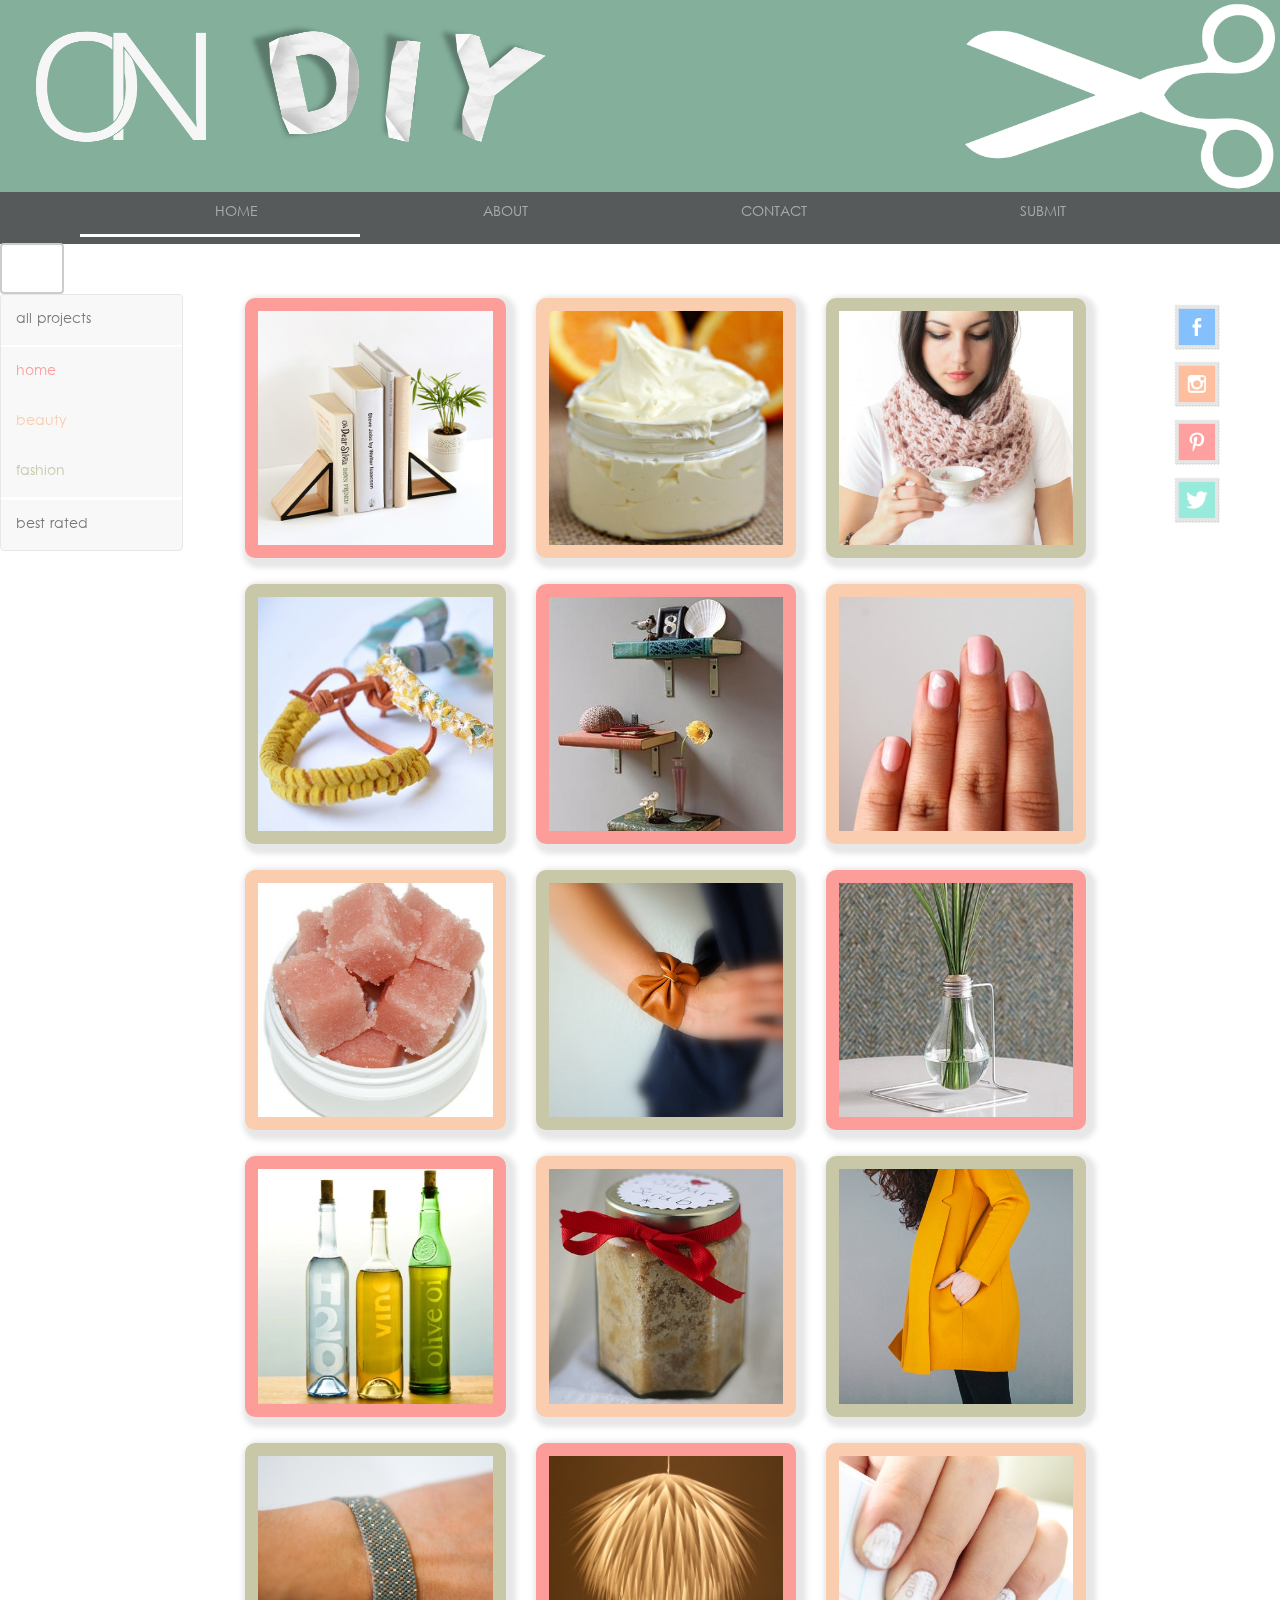
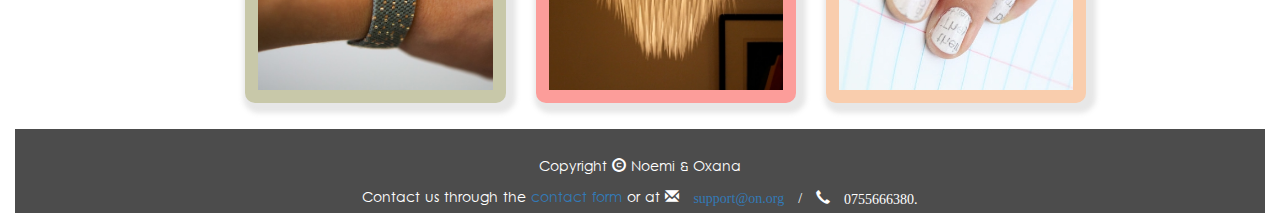
<file: index.html>
<!DOCTYPE html>
<html>
<head>
<meta charset="utf-8">
  <script src='effects/jquery.js'></script>
  <script src='effects/jquery.sticky.js'></script>
  <link href = 'dist/css/bootstrap.css' rel = 'stylesheet' />
  <link href = 'main.css' rel='stylesheet' />
  <link rel="shortcut icon" href="favicon.png" type="image/png">
  <script src="dist/js/bootstrap.js"></script>
  <meta name = "viewport" content = "width=device-width, initial-scale=1.0">
  <script>
  $(document).ready(function(){
    $("#main_menu").sticky({topSpacing:0});
  });
</script> 
  <title>ON DIY</title>
  
</head>
<body>


<div id="myCarousel" class="carousel slide vertical" data-ride="carousel">
  <!-- Wrapper for slides -->
  <div class="carousel-inner" role="listbox">
    <div class="item active">
      <img src="images/open.png" >
    </div>

    <div class="item">
      <img src="images/closed.png" >
    </div>

    <div class="item">
      <img src="images/open.png" >
    </div>

    <div class="item">
      <img src="images/closed.png" >
    </div>
  </div>
</div>

<nav id='main_menu' >
  <div class='container-fluid'>
    <ul class='pag1'>
       <li class='menu1'><a href='index.html'>HOME</a></li><!--
+   --><li class='menu2'><a href='about.html'>ABOUT</a></li><!--
+   --><li class='menu3'><a href='contact.html'>CONTACT</a></li><!--
+   --><li class='menu4'><a href='submit.html'>SUBMIT</a></li>
    <hr />
     </ul>
  </div>
</nav>

<div id='main_page'>
  <div class="row">
    <div class="col-sm-2" id='leftmenu'>
      <form><input type="text" id="search"></form>
      <div class="sidebar-nav">
        <div class="navbar navbar-default" role="navigation">
          <div class="navbar-header">
          <button type="button" class="navbar-toggle" data-toggle="collapse" data-target=".sidebar-navbar-collapse">
            <span class="sr-only">Sort</span>
            <span class="icon-bar"></span>
            <span class="icon-bar"></span>
            <span class="icon-bar"></span>
          </button>
          <span class="visible-xs navbar-brand">Categories</span>
          </div>
          <div class="navbar-collapse collapse sidebar-navbar-collapse">
            <ul class="nav navbar-nav">
              <li class='active'></li>
              <li><a id='allpbutton' href="index.html">all projects</a></li>
              <li class="divizator"><hr /></li>
              <li><a id='homebutton' href="home.html">home</a></li>
              <li><a id='beautybutton' href="beauty.html">beauty</a></li>
              <li><a id='fashionbutton' href="fashion.html">fashion</a></li>
              <li class="divizator"><hr /></li>
              <li><a href="rated.html">best rated</a></li>
            </ul>
          </div><!--/.nav-collapse -->
        </div>
      </div>
    </div>
  </div>

 <div id='main_content'>
    <div class='col-sm-4'>
      <div class='home cell shadow'><a href='http://makeandtell.com/make-wood-triangle-bookends/'><img src='home1.jpg'><span id="overlay_text"><p>wood triangle bookends</p><p>rating: <img class='star' src='rating.png'><img class='star' src='rating.png'><img class='star' src='rating.png'><img class='star' src='rating.png'><img class='star' src='rating.png'></p></span></span></a></div>
      <div class='fashion cell shadow'><a href='http://pm-betweenthelines.blogspot.co.uk/2010/06/summer-bracelets-diy.html'><img src='fashion2.jpg'><span id="overlay_text"><p>summer bracelets</p><p>rating: <img class='star' src='rating.png'><img class='star' src='rating.png'><img class='star' src='rating.png'><img class='star' src='rating.png'><img class='star' src='rating0.png'></p></span></a></div>
      <div class='beauty cell shadow'><a href='http://soapdelinews.com/2011/07/solid-shea-butter-sugar-scrub-cube-recipe.html'><img src='beauty3.jpg'><span id="overlay_text"><p>shea butter sugar scrub</p><p>rating: <img class='star' src='rating.png'><img class='star' src='rating.png'><img class='star' src='rating.png'><img class='star' src='rating.png'><img class='star' src='rating.png'></p></span></a></div>
      <div class='home cell shadow'><a href='http://relish.com/articles/glass-bottle-etching/'><img src='home4.jpg'><span id="overlay_text"><p>etched galss bottles</p><p>rating: <img class='star' src='rating.png'><img class='star' src='rating.png'><img class='star' src='rating.png'><img class='star' src='rating0.png'><img class='star' src='rating0.png'></p></span></a></div>
      <div class='fashion cell shadow'><a href='http://nearlycrafty.com/river-rock-peyote-stitch-bracelet/'><img src='fashion5.jpg'><span id="overlay_text"><p>peyote stitch bracelet</p><p>rating: <img class='star' src='rating.png'><img class='star' src='rating.png'><img class='star' src='rating.png'><img class='star' src='rating.png'><img class='star' src='rating.png'></p></span></a></div>
    </div>
    <div class='col-sm-4'>
      <div class='beauty cell shadow'><a href='http://thebeauteblend.com/2016/02/11/diy-body-butter-whipped-orange-sandalwood/'><img src='beauty1.jpg'><span id="overlay_text"><p>sandalwood body butter</p><p>rating: <img class='star' src='rating.png'><img class='star' src='rating.png'><img class='star' src='rating.png'><img class='star' src='rating.png'><img class='star' src='rating.png'></p></span></a></div>
      <div class='home cell shadow'><a href='http://www.realsimple.com/home-organizing/home-improvement/create-book-shelves'><img src='home2.jpg'><span id="overlay_text"><p>book shelves</p><p>rating: <img class='star' src='rating.png'><img class='star' src='rating.png'><img class='star' src='rating.png'><img class='star' src='rating.png'><img class='star' src='rating0.png'></p></span></a></div>
      <div class='fashion cell shadow'><a href='http://www.ohthelovelythings.com/2011/04/diy-tutorial-how-to-make-leather-bow.html'><img src='fashion3.jpg'><span id="overlay_text"><p>leather bow bracelet</p><p>rating: <img class='star' src='rating.png'><img class='star' src='rating.png'><img class='star' src='rating.png'><img class='star' src='rating.png'><img class='star' src='rating.png'></p></span></a></div>
      <div class='beauty cell shadow'><a href='http://radmegan.com/2011/01/soothe-winter-skin-with-this-homemade-sugar-scrub.html'><img src='beauty4.jpg'><span id="overlay_text"><p>sugar scrub</p><p>rating: <img class='star' src='rating.png'><img class='star' src='rating.png'><img class='star' src='rating.png'><img class='star' src='rating.png'><img class='star' src='rating0.png'></p></span></a></div>
      <div class='home cell shadow'><a href='https://the3rsblog.wordpress.com/2011/03/26/paper-starburst-pendant-light/'><img src='home5.jpg'><span id="overlay_text"><p>paper pendant light</p><p>rating: <img class='star' src='rating.png'><img class='star' src='rating.png'><img class='star' src='rating.png'><img class='star' src='rating.png'><img class='star' src='rating.png'></p></span></a></div>
    </div>
    <div class='col-sm-4'>
      <div class='fashion cell shadow'><a href='http://www.islaura.it/scaldacollo-semplicissimo-da-fare-in-poco-tempo-e-usando-solo-le-dita/'><img src='fashion1.jpg'><span id="overlay_text"><p>knitted scarf</p><p>rating: <img class='star' src='rating.png'><img class='star' src='rating.png'><img class='star' src='rating.png'><img class='star' src='rating.png'><img class='star' src='rating0.png'></p></span></a></div>
      <div class='beauty cell shadow'><a href='http://www.sellzcutethings.blogspot.co.uk/2012/07/how-to-get-perfect-shapes-on-your-nails.html'><img src='beauty2.jpg'><span id="overlay_text"><p>nail art shapes</p><p>rating: <img class='star' src='rating.png'><img class='star' src='rating.png'><img class='star' src='rating.png'><img class='star' src='rating.png'><img class='star' src='rating.png'></p></span></a></div>
      <div class='home cell shadow'><a href='http://www.apartmenttherapy.com/a-lightbulb-bud-vase-readymade-110988'><img src='home3.jpg'><span id="overlay_text"><p>light bulb vase</p><p>rating: <img class='star' src='rating.png'><img class='star' src='rating.png'><img class='star' src='rating.png'><img class='star' src='rating.png'><img class='star' src='rating0.png'></p></span></a></div>
      <div class='fashion cell shadow'><a href='http://fabricadeimaginacion.com/diy-abrigo-mostaza-solapa-xl/'><img src='fashion4.jpg'><span id="overlay_text"><p>broad lapel coat</p><p>rating: <img class='star' src='rating.png'><img class='star' src='rating.png'><img class='star' src='rating.png'><img class='star' src='rating.png'><img class='star' src='rating.png'></p></span></a></div>
      <div class='beauty cell shadow'><a href='http://www.kimberlythewallflower.com/2011/10/newspaper-nails.html'><img src='beauty5.jpg'><span id="overlay_text"><p>newspaper nails</p><p>rating: <img class='star' src='rating.png'><img class='star' src='rating.png'><img class='star' src='rating.png'><img class='star' src='rating0.png'><img class='star' src='rating0.png'></p></span></a></div>
    </div>

  </div>
  <div class='col-sm-1'>
  <nav id='right_nav'>
    <ul>
      <li><a href='http://www.facebook.com'><img src='images/socials/Facebook-icon1.png'></a></li>
      <li><a href='http://www.instagram.com'><img src='images/socials/Instagram-icon1.png'></a></li>
      <li><a href='http://www.pinterest.com'><img src='images/socials/Pinterest-icon1.png'></a></li>
      <li><a href='http://www.twitter.com'><img src='images/socials/Twitter-icon1.png'></a></li>

    </ul>
  </nav>
  </div>
</div>
<div id='footer' class='col-sm-12'>
  <div class='container-fluid'>
    <p>Copyright <span class='glyphicon glyphicon-copyright-mark'></span><span>    </span> Noemi & Oxana</p> 
    <p>Contact us through the <a href='contact.html'>contact form</a> or at  <span  class='glyphicon glyphicon-envelope'  /> <a href='#'> support@on.org</a> / <span class='glyphicon glyphicon-earphone'/> 0755666380. </p>
   </div>
</div>




</body>
</file>
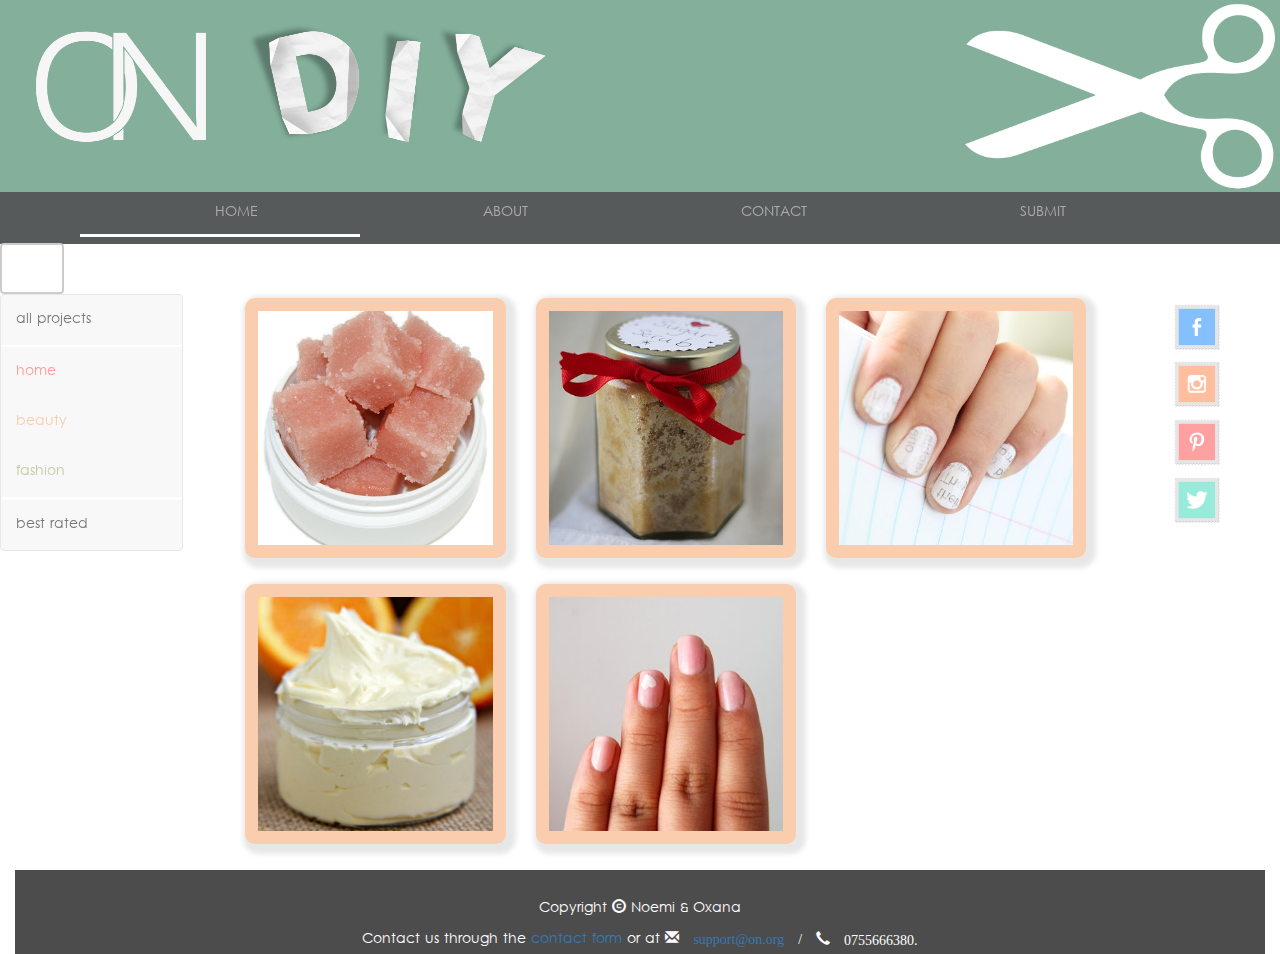
<file: beauty.html>
<!DOCTYPE html>
<html>
<head>
<meta charset="utf-8">
  <script src='effects/jquery.js'></script>
  <script src='effects/jquery.sticky.js'></script>
  <link href = 'dist/css/bootstrap.css' rel = 'stylesheet' />
  <link href = 'main.css' rel='stylesheet' />
  <link rel="shortcut icon" href="favicon.png" type="image/png">
  <script src="dist/js/bootstrap.js"></script>
  <meta name = "viewport" content = "width=device-width, initial-scale=1.0">
  <script>
  $(document).ready(function(){
    $("#main_menu").sticky({topSpacing:0});
  });
</script> 
  <title>ON DIY</title>
  
</head>
<body>


<div id="myCarousel" class="carousel slide vertical" data-ride="carousel">
  <!-- Wrapper for slides -->
  <div class="carousel-inner" role="listbox">
    <div class="item active">
      <img src="images/open.png" >
    </div>

    <div class="item">
      <img src="images/closed.png" >
    </div>

    <div class="item">
      <img src="images/open.png" >
    </div>

    <div class="item">
      <img src="images/closed.png" >
    </div>
  </div>
</div>

<nav id='main_menu' >
  <div class='container-fluid'>
    <ul class='pag1'>
       <li class='menu1'><a href='index.html'>HOME</a></li><!--
+   --><li class='menu2'><a href='about.html'>ABOUT</a></li><!--
+   --><li class='menu3'><a href='contact.html'>CONTACT</a></li><!--
+   --><li class='menu4'><a href='submit.html'>SUBMIT</a></li>
    <hr />
     </ul>
  </div>
</nav>

<div id='main_page'>
  <div class="row">
    <div class="col-sm-2" id='leftmenu'>
      <form><input type="text" id="search"></form>
      <div class="sidebar-nav">
        <div class="navbar navbar-default" role="navigation">
          <div class="navbar-header">
          <button type="button" class="navbar-toggle" data-toggle="collapse" data-target=".sidebar-navbar-collapse">
            <span class="sr-only">Sort</span>
            <span class="icon-bar"></span>
            <span class="icon-bar"></span>
            <span class="icon-bar"></span>
          </button>
          <span class="visible-xs navbar-brand">Categories</span>
          </div>
          <div class="navbar-collapse collapse sidebar-navbar-collapse">
            <ul class="nav navbar-nav">
              <li class='active'></li>
              <li><a id='allpbutton' href="index.html">all projects</a></li>
              <li class="divizator"><hr /></li>
              <li><a id='homebutton' href="home.html">home</a></li>
              <li><a id='beautybutton' href="beauty.html">beauty</a></li>
              <li><a id='fashionbutton' href="fashion.html">fashion</a></li>
              <li class="divizator"><hr /></li>
              <li><a href="rated.html">best rated</a></li>
            </ul>
          </div><!--/.nav-collapse -->
        </div>
      </div>
    </div>
  </div>

 <div id='main_content'>
    <div class='col-sm-4'>
     
      
      <div class='beauty cell shadow'><a href='http://soapdelinews.com/2011/07/solid-shea-butter-sugar-scrub-cube-recipe.html'><img src='beauty3.jpg'><span id="overlay_text"><p>shea butter sugar scrub</p><p>rating: <img class='star' src='rating.png'><img class='star' src='rating.png'><img class='star' src='rating.png'><img class='star' src='rating.png'><img class='star' src='rating.png'></p></span></a></div>
      <div class='beauty cell shadow'><a href='http://thebeauteblend.com/2016/02/11/diy-body-butter-whipped-orange-sandalwood/'><img src='beauty1.jpg'><span id="overlay_text"><p>sandalwood body butter</p><p>rating: <img class='star' src='rating.png'><img class='star' src='rating.png'><img class='star' src='rating.png'><img class='star' src='rating.png'><img class='star' src='rating.png'></p></span></a></div>
      
      
    </div>
    <div class='col-sm-4'>
      
      <div class='beauty cell shadow'><a href='http://radmegan.com/2011/01/soothe-winter-skin-with-this-homemade-sugar-scrub.html'><img src='beauty4.jpg'><span id="overlay_text"><p>sugar scrub</p><p>rating: <img class='star' src='rating.png'><img class='star' src='rating.png'><img class='star' src='rating.png'><img class='star' src='rating.png'><img class='star' src='rating0.png'></p></span></a></div>
      <div class='beauty cell shadow'><a href='http://www.sellzcutethings.blogspot.co.uk/2012/07/how-to-get-perfect-shapes-on-your-nails.html'><img src='beauty2.jpg'><span id="overlay_text"><p>nail art shapes</p><p>rating: <img class='star' src='rating.png'><img class='star' src='rating.png'><img class='star' src='rating.png'><img class='star' src='rating.png'><img class='star' src='rating.png'></p></span></a></div>
      
    </div>
    <div class='col-sm-4'>
      
      
      
      <div class='beauty cell shadow'><a href='http://www.kimberlythewallflower.com/2011/10/newspaper-nails.html'><img src='beauty5.jpg'><span id="overlay_text"><p>newspaper nails</p><p>rating: <img class='star' src='rating.png'><img class='star' src='rating.png'><img class='star' src='rating.png'><img class='star' src='rating0.png'><img class='star' src='rating0.png'></p></span></a></div>
    </div>

  </div>
  <div class='col-sm-1'>
  <nav id='right_nav'>
    <ul>
      <li><a href='http://www.facebook.com'><img src='images/socials/Facebook-icon1.png'></a></li>
      <li><a href='http://www.instagram.com'><img src='images/socials/Instagram-icon1.png'></a></li>
      <li><a href='http://www.pinterest.com'><img src='images/socials/Pinterest-icon1.png'></a></li>
      <li><a href='http://www.twitter.com'><img src='images/socials/Twitter-icon1.png'></a></li>
    </ul>
  </nav>
  </div>
</div>
<div id='footer' class='col-sm-12'>
  <div class='container-fluid'>
    <p>Copyright <span class='glyphicon glyphicon-copyright-mark'></span><span>    </span> Noemi & Oxana</p> 
    <p>Contact us through the <a href='contact.html'>contact form</a> or at  <span  class='glyphicon glyphicon-envelope'  /> <a href='#'> support@on.org</a> / <span class='glyphicon glyphicon-earphone'/> 0755666380. </p>
   </div>
</div>


</body>
</file>
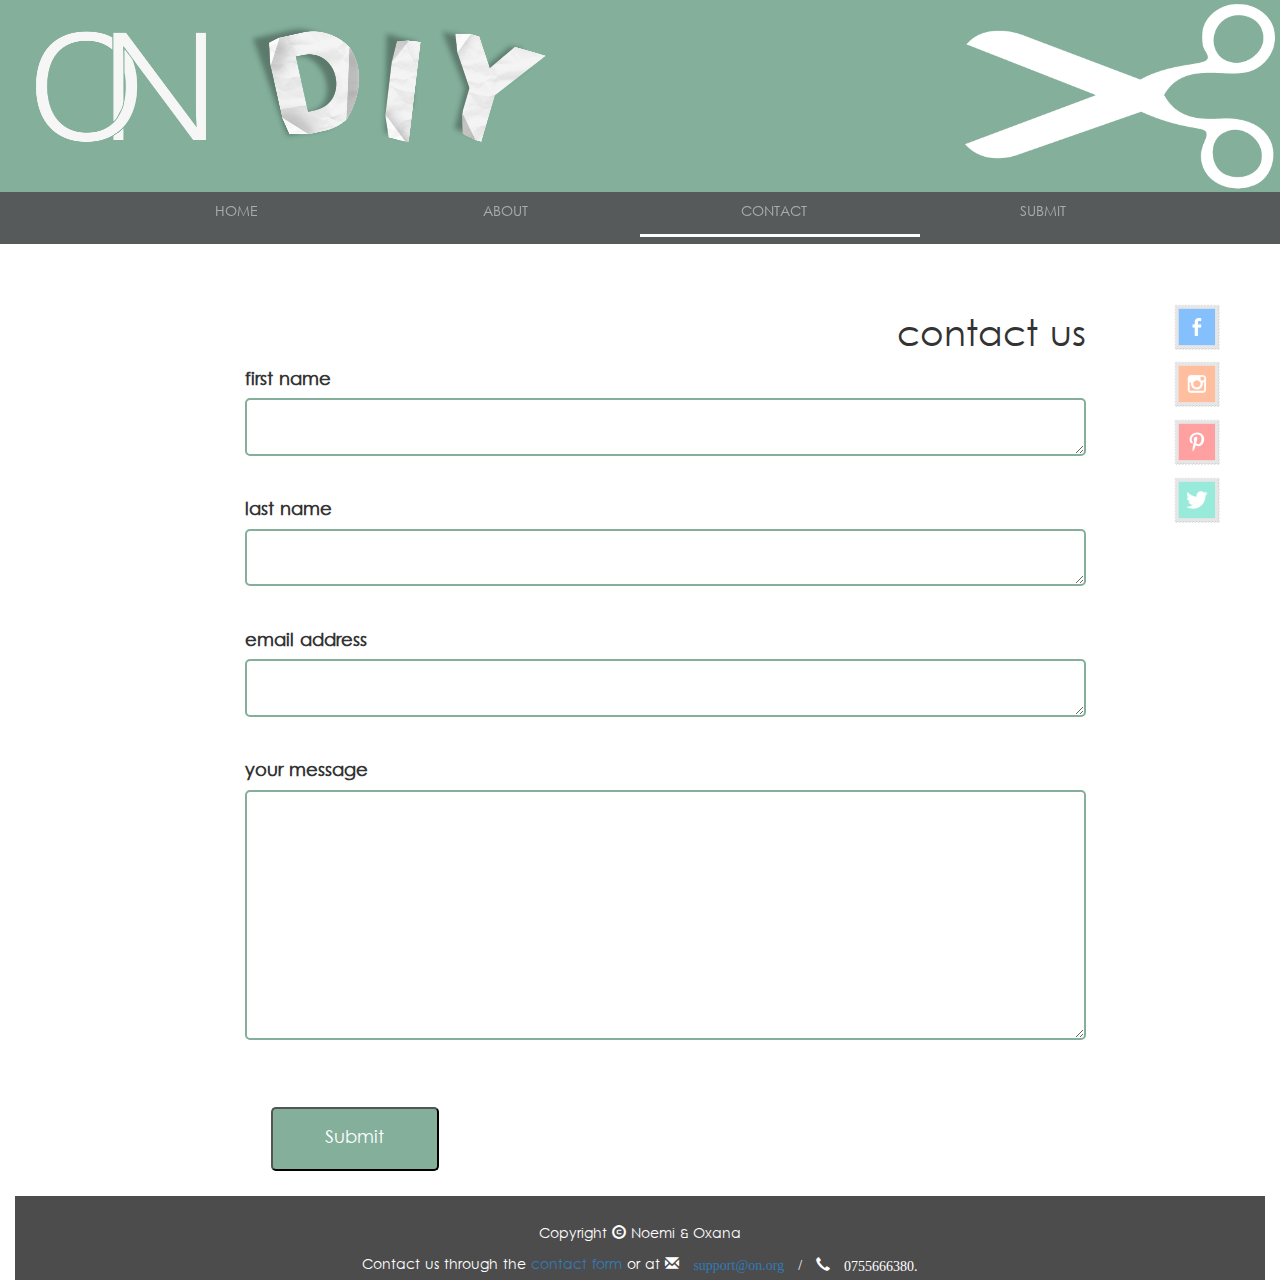
<file: contact.html>
<!DOCTYPE html>
<html>
<head>
<meta charset="utf-8">
  <script src='effects/jquery.js'></script>
  <script src='effects/jquery.sticky.js'></script>
  <link href = 'dist/css/bootstrap.css' rel = 'stylesheet' />
  <link href = 'main.css' rel='stylesheet' />
  <link rel="shortcut icon" href="favicon.png" type="image/png">
  <script src="dist/js/bootstrap.js"></script>
  <meta name = "viewport" content = "width=device-width, initial-scale=1.0">
  <script>
  $(document).ready(function(){
    $("#main_menu").sticky({topSpacing:0});
  });
</script> 
  <title>ON DIY</title>
  
</head>
<body>


<div id="myCarousel" class="carousel slide vertical" data-ride="carousel">
  <!-- Wrapper for slides -->
  <div class="carousel-inner" role="listbox">
    <div class="item active">
      <img src="images/open.png" >
    </div>

    <div class="item">
      <img src="images/closed.png" >
    </div>

    <div class="item">
      <img src="images/open.png" >
    </div>

    <div class="item">
      <img src="images/closed.png" >
    </div>
  </div>
</div>

<nav id='main_menu' >
  <div class='container-fluid'>
    <ul class='pag3'>
     <li class='menu1'><a href='index.html'> HOME </a></li><!--
+   --><li class='menu2'><a href='about.html'> ABOUT </a></li><!--
+   --><li class='menu3'><a href='contact.html'> CONTACT </a></li><!--
+   --><li class='menu4'><a href='submit.html'> SUBMIT </a></li>
    <hr />
     </ul>
  </div>
</nav>

<div id='main_page'>
  <div class="row">
    <div class="col-sm-2">
      </div>
  </div>

 <div id='main_content'>
  <div class='col-sm-12'>
    <h1>contact us</h1>

    <form>
      <label for="fname">first name</label>
      <p><textarea rows='1' id='fname'></textarea></p>
      
      <label for="lname">last name</label>
      <p><textarea rows='1' id="lname"></textarea></p>
      
      <label for="email">email address</label>
      <p><textarea rows='1' id="email"></textarea></p>

      <label for="msg">your message</label>
      <p><textarea id="msg"></textarea></p>
  
      <input type="submit" value="Submit">
    </form>
  </div>
</div>
<div class='col-sm-1'>
  <nav id='right_nav'>
    <ul>
      <li><a href='http://www.facebook.com'><img src='images/socials/Facebook-icon1.png'></a></li>
      <li><a href='http://www.instagram.com'><img src='images/socials/Instagram-icon1.png'></a></li>
      <li><a href='http://www.pinterest.com'><img src='images/socials/Pinterest-icon1.png'></a></li>
      <li><a href='http://www.twitter.com'><img src='images/socials/Twitter-icon1.png'></a></li>
    </ul>
  </nav>
</div>
</div>
<div id='footer' class='col-sm-12'>
  <div class='container-fluid'>
    <p>Copyright <span class='glyphicon glyphicon-copyright-mark'></span><span>    </span> Noemi & Oxana</p> 
    <p>Contact us through the <a href='contact.html'>contact form</a> or at  <span  class='glyphicon glyphicon-envelope'  /> <a href='#'> support@on.org</a> / <span class='glyphicon glyphicon-earphone'/> 0755666380. </p>
   </div>
</div>
</body>
</file>
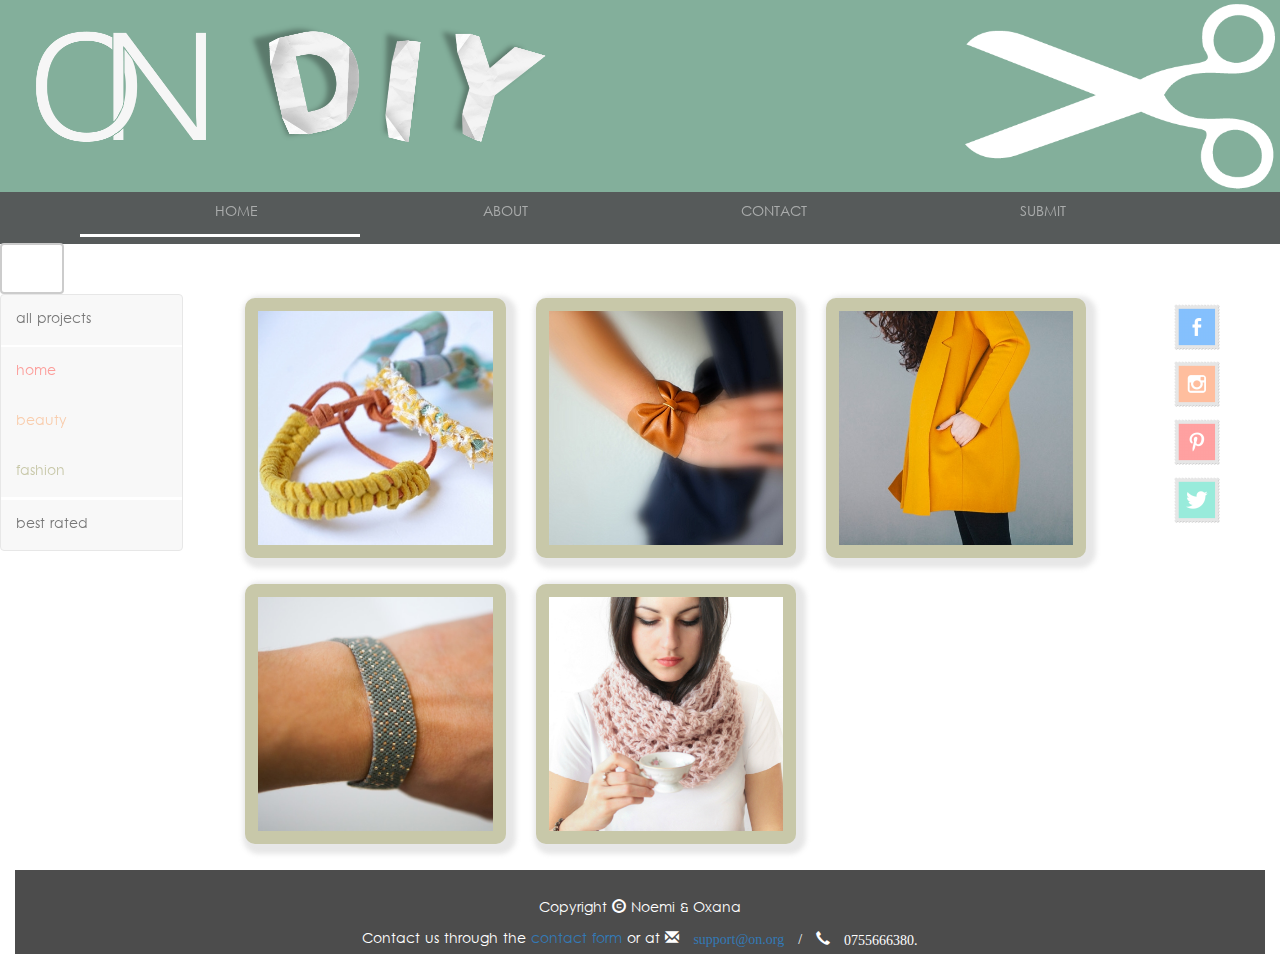
<file: fashion.html>
<!DOCTYPE html>
<html>
<head>
<meta charset="utf-8">
  <script src='effects/jquery.js'></script>
  <script src='effects/jquery.sticky.js'></script>
  <link href = 'dist/css/bootstrap.css' rel = 'stylesheet' />
  <link href = 'main.css' rel='stylesheet' />
  <link rel="shortcut icon" href="favicon.png" type="image/png">
  <script src="dist/js/bootstrap.js"></script>
  <meta name = "viewport" content = "width=device-width, initial-scale=1.0">
  <script>
  $(document).ready(function(){
    $("#main_menu").sticky({topSpacing:0});
  });
</script> 
  <title>ON DIY</title>
  
</head>
<body>


<div id="myCarousel" class="carousel slide vertical" data-ride="carousel">
  <!-- Wrapper for slides -->
  <div class="carousel-inner" role="listbox">
    <div class="item active">
      <img src="images/open.png" >
    </div>

    <div class="item">
      <img src="images/closed.png" >
    </div>

    <div class="item">
      <img src="images/open.png" >
    </div>

    <div class="item">
      <img src="images/closed.png" >
    </div>
  </div>
</div>

<nav id='main_menu' >
  <div class='container-fluid'>
    <ul class='pag1'>
       <li class='menu1'><a href='index.html'>HOME</a></li><!--
+   --><li class='menu2'><a href='about.html'>ABOUT</a></li><!--
+   --><li class='menu3'><a href='contact.html'>CONTACT</a></li><!--
+   --><li class='menu4'><a href='submit.html'>SUBMIT</a></li>
    <hr />
     </ul>
  </div>
</nav>

<div id='main_page'>
  <div class="row">
    <div class="col-sm-2" id='leftmenu'>
      <form><input type="text" id="search"></form>
      <div class="sidebar-nav">
        <div class="navbar navbar-default" role="navigation">
          <div class="navbar-header">
          <button type="button" class="navbar-toggle" data-toggle="collapse" data-target=".sidebar-navbar-collapse">
            <span class="sr-only">Sort</span>
            <span class="icon-bar"></span>
            <span class="icon-bar"></span>
            <span class="icon-bar"></span>
          </button>
          <span class="visible-xs navbar-brand">Categories</span>
          </div>
          <div class="navbar-collapse collapse sidebar-navbar-collapse">
            <ul class="nav navbar-nav">
              <li class='active'></li>
              <li><a id='allpbutton' href="index.html">all projects</a></li>
              <li class="divizator"><hr /></li>
              <li><a id='homebutton' href="home.html">home</a></li>
              <li><a id='beautybutton' href="beauty.html">beauty</a></li>
              <li><a id='fashionbutton' href="fashion.html">fashion</a></li>
              <li class="divizator"><hr /></li>
              <li><a href="rated.html">best rated</a></li>
            </ul>
          </div><!--/.nav-collapse -->
        </div>
      </div>
    </div>
  </div>

 <div id='main_content'>
    <div class='col-sm-4'>
      
      <div class='fashion cell shadow'><a href='http://pm-betweenthelines.blogspot.co.uk/2010/06/summer-bracelets-diy.html'><img src='fashion2.jpg'><span id="overlay_text"><p>summer bracelets</p><p>rating: <img class='star' src='rating.png'><img class='star' src='rating.png'><img class='star' src='rating.png'><img class='star' src='rating.png'><img class='star' src='rating0.png'></p></span></a></div>
      
      <div class='fashion cell shadow'><a href='http://nearlycrafty.com/river-rock-peyote-stitch-bracelet/'><img src='fashion5.jpg'><span id="overlay_text"><p>peyote stitch bracelet</p><p>rating: <img class='star' src='rating.png'><img class='star' src='rating.png'><img class='star' src='rating.png'><img class='star' src='rating.png'><img class='star' src='rating.png'></p></span></a></div>
    </div>
    <div class='col-sm-4'>
      
      <div class='fashion cell shadow'><a href='http://www.ohthelovelythings.com/2011/04/diy-tutorial-how-to-make-leather-bow.html'><img src='fashion3.jpg'><span id="overlay_text"><p>leather bow bracelet</p><p>rating: <img class='star' src='rating.png'><img class='star' src='rating.png'><img class='star' src='rating.png'><img class='star' src='rating.png'><img class='star' src='rating.png'></p></span></a></div>
      <div class='fashion cell shadow'><a href='http://www.islaura.it/scaldacollo-semplicissimo-da-fare-in-poco-tempo-e-usando-solo-le-dita/'><img src='fashion1.jpg'><span id="overlay_text"><p>knitted scarf</p><p>rating: <img class='star' src='rating.png'><img class='star' src='rating.png'><img class='star' src='rating.png'><img class='star' src='rating.png'><img class='star' src='rating0.png'></p></span></a></div>
      
    </div>
    <div class='col-sm-4'>
     
      
      <div class='fashion cell shadow'><a href='http://fabricadeimaginacion.com/diy-abrigo-mostaza-solapa-xl/'><img src='fashion4.jpg'><span id="overlay_text"><p>broad lapel coat</p><p>rating: <img class='star' src='rating.png'><img class='star' src='rating.png'><img class='star' src='rating.png'><img class='star' src='rating.png'><img class='star' src='rating.png'></p></span></a></div>
      
    </div>

  </div>
  <div class='col-sm-1'>
  <nav id='right_nav'>
    <ul>
      <li><a href='http://www.facebook.com'><img src='images/socials/Facebook-icon1.png'></a></li>
      <li><a href='http://www.instagram.com'><img src='images/socials/Instagram-icon1.png'></a></li>
      <li><a href='http://www.pinterest.com'><img src='images/socials/Pinterest-icon1.png'></a></li>
      <li><a href='http://www.twitter.com'><img src='images/socials/Twitter-icon1.png'></a></li>
    </ul>
  </nav>
  </div>
</div>
<div id='footer' class='col-sm-12'>
  <div class='container-fluid'>
    <p>Copyright <span class='glyphicon glyphicon-copyright-mark'></span><span>    </span> Noemi & Oxana</p> 
    <p>Contact us through the <a href='contact.html'>contact form</a> or at  <span  class='glyphicon glyphicon-envelope'  /> <a href='#'> support@on.org</a> / <span class='glyphicon glyphicon-earphone'/> 0755666380. </p>
   </div>
</div>



</body>
</file>
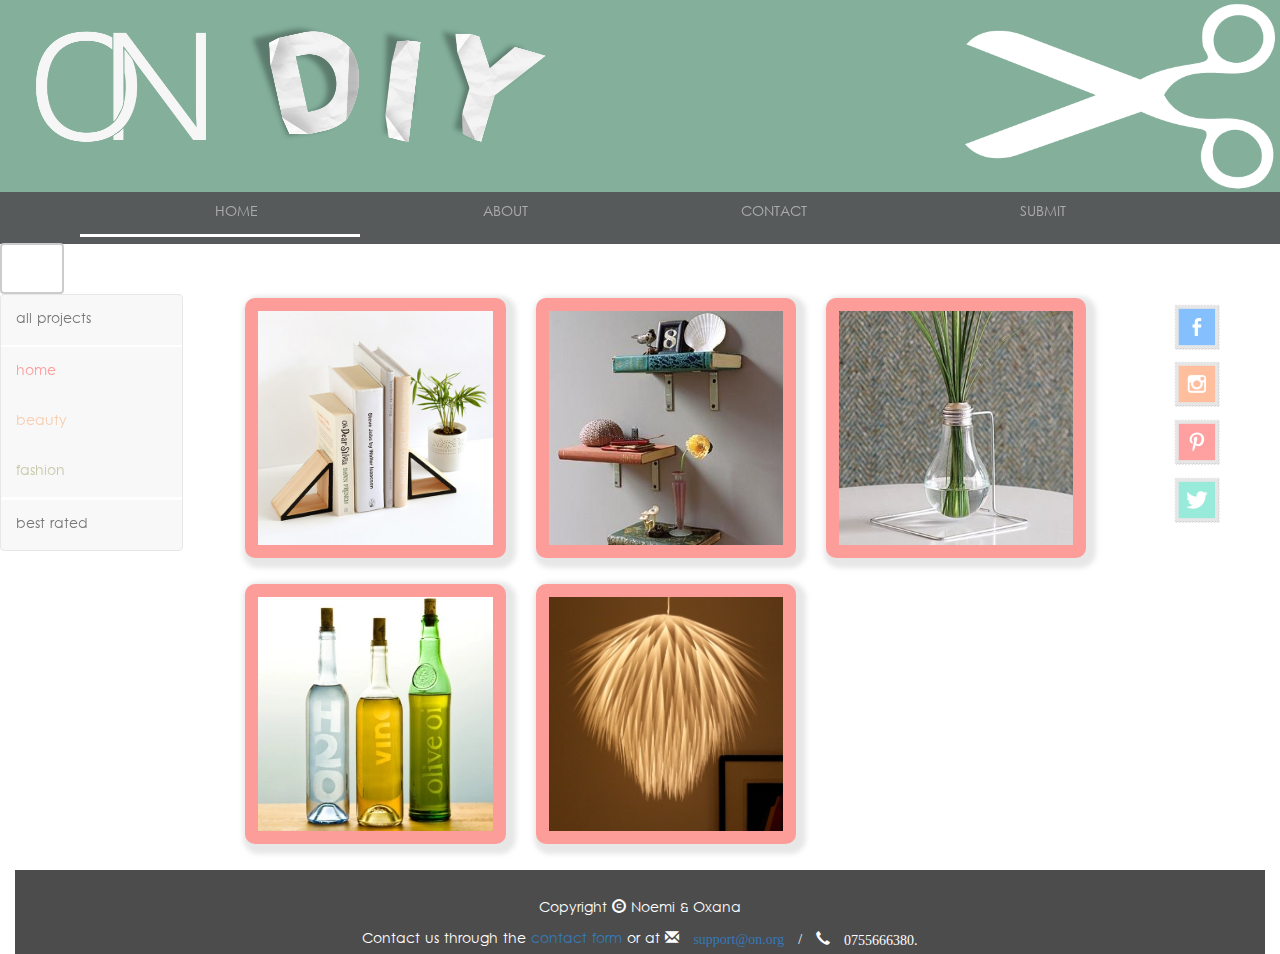
<file: home.html>
<!DOCTYPE html>
<html>
<head>
<meta charset="utf-8">
  <script src='effects/jquery.js'></script>
  <script src='effects/jquery.sticky.js'></script>
  <link href = 'dist/css/bootstrap.css' rel = 'stylesheet' />
  <link href = 'main.css' rel='stylesheet' />
  <link rel="shortcut icon" href="favicon.png" type="image/png">
  <script src="dist/js/bootstrap.js"></script>
  <meta name = "viewport" content = "width=device-width, initial-scale=1.0">
  <script>
  $(document).ready(function(){
    $("#main_menu").sticky({topSpacing:0});
  });
</script> 
  <title>ON DIY</title>
  
</head>
<body>


<div id="myCarousel" class="carousel slide vertical" data-ride="carousel">
  <!-- Wrapper for slides -->
  <div class="carousel-inner" role="listbox">
    <div class="item active">
      <img src="images/open.png" >
    </div>

    <div class="item">
      <img src="images/closed.png" >
    </div>

    <div class="item">
      <img src="images/open.png" >
    </div>

    <div class="item">
      <img src="images/closed.png" >
    </div>
  </div>
</div>

<nav id='main_menu' >
  <div class='container-fluid'>
    <ul class='pag1'>
       <li class='menu1'><a href='index.html'>HOME</a></li><!--
+   --><li class='menu2'><a href='about.html'>ABOUT</a></li><!--
+   --><li class='menu3'><a href='contact.html'>CONTACT</a></li><!--
+   --><li class='menu4'><a href='submit.html'>SUBMIT</a></li>
    <hr />
     </ul>
  </div>
</nav>

<div id='main_page'>
  <div class="row">
    <div class="col-sm-2" id='leftmenu'>
      <form><input type="text" id="search"></form>
      <div class="sidebar-nav">
        <div class="navbar navbar-default" role="navigation">
          <div class="navbar-header">
          <button type="button" class="navbar-toggle" data-toggle="collapse" data-target=".sidebar-navbar-collapse">
            <span class="sr-only">Sort</span>
            <span class="icon-bar"></span>
            <span class="icon-bar"></span>
            <span class="icon-bar"></span>
          </button>
          <span class="visible-xs navbar-brand">Categories</span>
          </div>
          <div class="navbar-collapse collapse sidebar-navbar-collapse">
           <ul class="nav navbar-nav">
              <li class='active'></li>
              <li><a id='allpbutton' href="index.html">all projects</a></li>
              <li class="divizator"><hr /></li>
              <li><a id='homebutton' href="home.html">home</a></li>
              <li><a id='beautybutton' href="beauty.html">beauty</a></li>
              <li><a id='fashionbutton' href="fashion.html">fashion</a></li>
              <li class="divizator"><hr /></li>
              <li><a href="rated.html">best rated</a></li>
            </ul>
          </div><!--/.nav-collapse -->
        </div>
      </div>
    </div>
  </div>

 <div id='main_content'>
    <div class='col-sm-4'>
      <div class='home cell shadow'><a href='http://makeandtell.com/make-wood-triangle-bookends/'><img src='home1.jpg'><span id="overlay_text"><p>wood triangle bookends</p><p>rating: <img class='star' src='rating.png'><img class='star' src='rating.png'><img class='star' src='rating.png'><img class='star' src='rating.png'><img class='star' src='rating.png'></p></span></span></a></div>
      
      
      <div class='home cell shadow'><a href='http://relish.com/articles/glass-bottle-etching/'><img src='home4.jpg'><span id="overlay_text"><p>etched galss bottles</p><p>rating: <img class='star' src='rating.png'><img class='star' src='rating.png'><img class='star' src='rating.png'><img class='star' src='rating0.png'><img class='star' src='rating0.png'></p></span></a></div>
      
    </div>
    <div class='col-sm-4'>
     
      <div class='home cell shadow'><a href='http://www.realsimple.com/home-organizing/home-improvement/create-book-shelves'><img src='home2.jpg'><span id="overlay_text"><p>book shelves</p><p>rating: <img class='star' src='rating.png'><img class='star' src='rating.png'><img class='star' src='rating.png'><img class='star' src='rating.png'><img class='star' src='rating0.png'></p></span></a></div>
     
      
      <div class='home cell shadow'><a href='https://the3rsblog.wordpress.com/2011/03/26/paper-starburst-pendant-light/'><img src='home5.jpg'><span id="overlay_text"><p>paper pendant light</p><p>rating: <img class='star' src='rating.png'><img class='star' src='rating.png'><img class='star' src='rating.png'><img class='star' src='rating.png'><img class='star' src='rating.png'></p></span></a></div>
    </div>
    <div class='col-sm-4'>
      
      
      <div class='home cell shadow'><a href='http://www.apartmenttherapy.com/a-lightbulb-bud-vase-readymade-110988'><img src='home3.jpg'><span id="overlay_text"><p>light bulb vase</p><p>rating: <img class='star' src='rating.png'><img class='star' src='rating.png'><img class='star' src='rating.png'><img class='star' src='rating.png'><img class='star' src='rating0.png'></p></span></a></div>
      
    </div>

  </div>
  <div class='col-sm-1'>
  <nav id='right_nav'>
    <ul>
      <li><a href='http://www.facebook.com'><img src='images/socials/Facebook-icon1.png'></a></li>
      <li><a href='http://www.instagram.com'><img src='images/socials/Instagram-icon1.png'></a></li>
      <li><a href='http://www.pinterest.com'><img src='images/socials/Pinterest-icon1.png'></a></li>
      <li><a href='http://www.twitter.com'><img src='images/socials/Twitter-icon1.png'></a></li>
    </ul>
  </nav>
  </div>
</div>
<div id='footer' class='col-sm-12'>
  <div class='container-fluid'>
    <p>Copyright <span class='glyphicon glyphicon-copyright-mark'></span><span>    </span> Noemi & Oxana</p> 
    <p>Contact us through the <a href='contact.html'>contact form</a> or at  <span  class='glyphicon glyphicon-envelope'  /> <a href='#'> support@on.org</a> / <span class='glyphicon glyphicon-earphone'/> 0755666380. </p>
   </div>
</div>




</body>
</file>
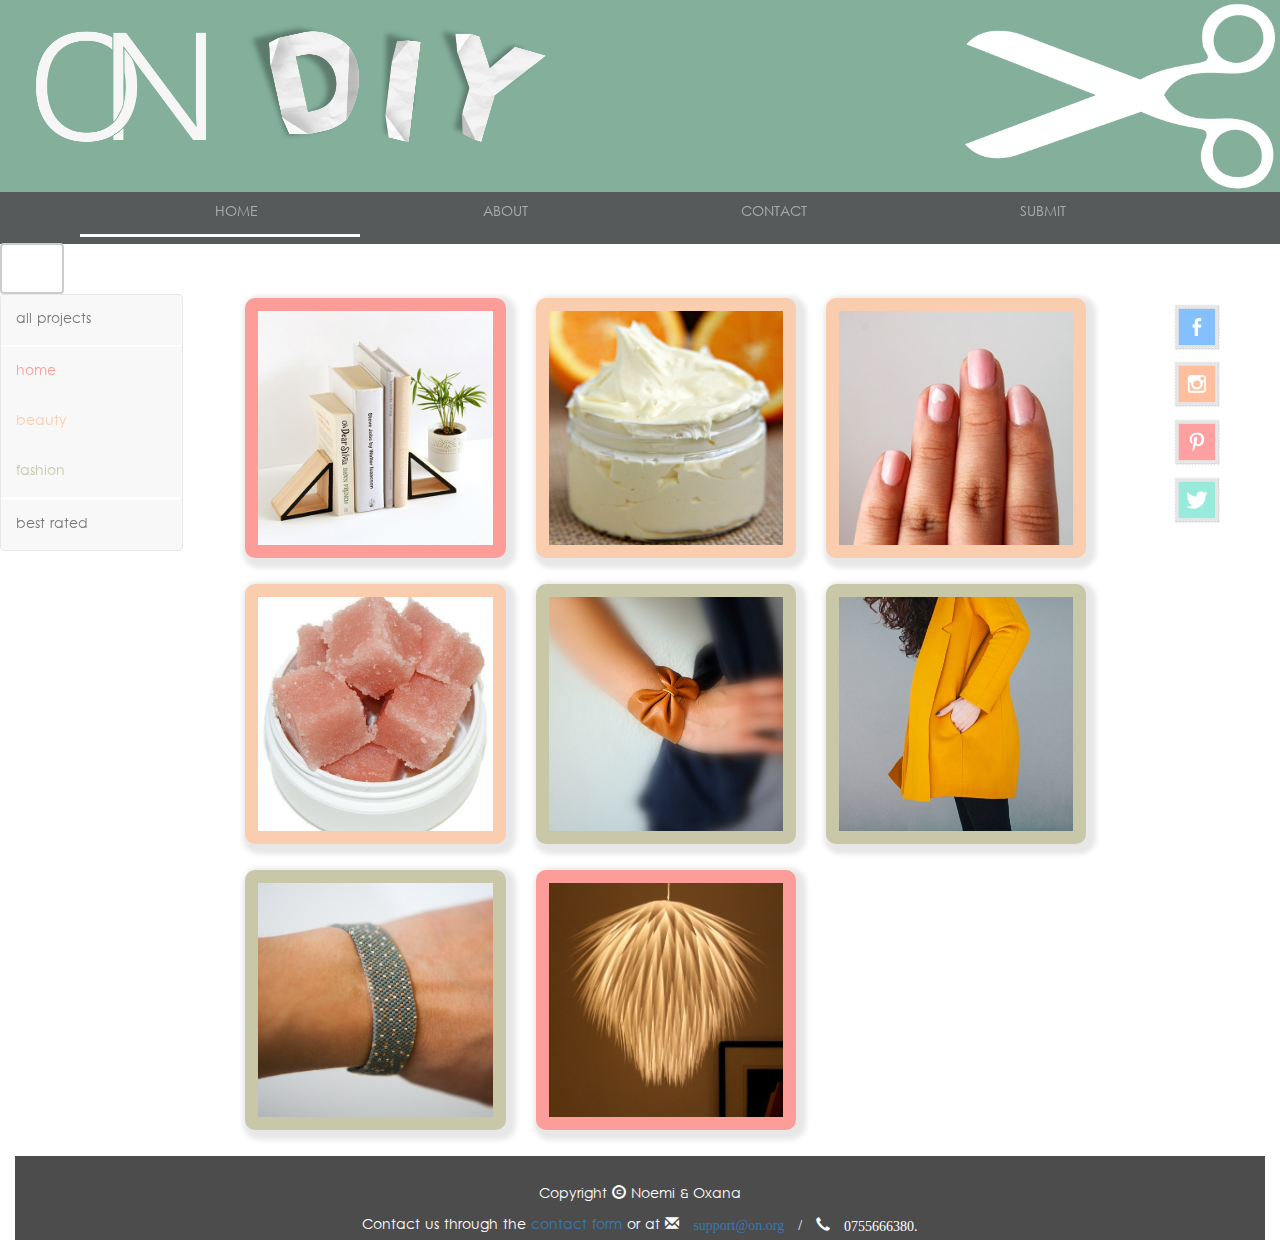
<file: rated.html>
<!DOCTYPE html>
<html>
<head>
<meta charset="utf-8">
  <script src='effects/jquery.js'></script>
  <script src='effects/jquery.sticky.js'></script>
  <link href = 'dist/css/bootstrap.css' rel = 'stylesheet' />
  <link href = 'main.css' rel='stylesheet' />
  <link rel="shortcut icon" href="favicon.png" type="image/png">
  <script src="dist/js/bootstrap.js"></script>
  <meta name = "viewport" content = "width=device-width, initial-scale=1.0">
  <script>
  $(document).ready(function(){
    $("#main_menu").sticky({topSpacing:0});
  });
</script> 
  <title>ON DIY</title>
  
</head>
<body>


<div id="myCarousel" class="carousel slide vertical" data-ride="carousel">
  <!-- Wrapper for slides -->
  <div class="carousel-inner" role="listbox">
    <div class="item active">
      <img src="images/open.png" >
    </div>

    <div class="item">
      <img src="images/closed.png" >
    </div>

    <div class="item">
      <img src="images/open.png" >
    </div>

    <div class="item">
      <img src="images/closed.png" >
    </div>
  </div>
</div>

<nav id='main_menu' >
  <div class='container-fluid'>
    <ul class='pag1'>
       <li class='menu1'><a href='index.html'>HOME</a></li><!--
+   --><li class='menu2'><a href='about.html'>ABOUT</a></li><!--
+   --><li class='menu3'><a href='contact.html'>CONTACT</a></li><!--
+   --><li class='menu4'><a href='submit.html'>SUBMIT</a></li>
    <hr />
     </ul>
  </div>
</nav>

<div id='main_page'>
  <div class="row">
    <div class="col-sm-2" id='leftmenu'>
      <form><input type="text" id="search"></form>
      <div class="sidebar-nav">
        <div class="navbar navbar-default" role="navigation">
          <div class="navbar-header">
          <button type="button" class="navbar-toggle" data-toggle="collapse" data-target=".sidebar-navbar-collapse">
            <span class="sr-only">Sort</span>
            <span class="icon-bar"></span>
            <span class="icon-bar"></span>
            <span class="icon-bar"></span>
          </button>
          <span class="visible-xs navbar-brand">Categories</span>
          </div>
          <div class="navbar-collapse collapse sidebar-navbar-collapse">
            <ul class="nav navbar-nav">
              <li class='active'></li>
              <li><a id='allpbutton' href="index.html">all projects</a></li>
              <li class="divizator"><hr /></li>
              <li><a id='homebutton' href="home.html">home</a></li>
              <li><a id='beautybutton' href="beauty.html">beauty</a></li>
              <li><a id='fashionbutton' href="fashion.html">fashion</a></li>
              <li class="divizator"><hr /></li>
              <li><a href="rated.html">best rated</a></li>
            </ul>
          </div><!--/.nav-collapse -->
        </div>
      </div>
    </div>
  </div>

 <div id='main_content'>
    <div class='col-sm-4'>
      <div class='home cell shadow'><a href='http://makeandtell.com/make-wood-triangle-bookends/'><img src='home1.jpg'><span id="overlay_text"><p>wood triangle bookends</p><p>rating: <img class='star' src='rating.png'><img class='star' src='rating.png'><img class='star' src='rating.png'><img class='star' src='rating.png'><img class='star' src='rating.png'></p></span></span></a></div>
      
      <div class='beauty cell shadow'><a href='http://soapdelinews.com/2011/07/solid-shea-butter-sugar-scrub-cube-recipe.html'><img src='beauty3.jpg'><span id="overlay_text"><p>shea butter sugar scrub</p><p>rating: <img class='star' src='rating.png'><img class='star' src='rating.png'><img class='star' src='rating.png'><img class='star' src='rating.png'><img class='star' src='rating.png'></p></span></a></div>
      
      <div class='fashion cell shadow'><a href='http://nearlycrafty.com/river-rock-peyote-stitch-bracelet/'><img src='fashion5.jpg'><span id="overlay_text"><p>peyote stitch bracelet</p><p>rating: <img class='star' src='rating.png'><img class='star' src='rating.png'><img class='star' src='rating.png'><img class='star' src='rating.png'><img class='star' src='rating.png'></p></span></a></div>
    </div>
    <div class='col-sm-4'>
      <div class='beauty cell shadow'><a href='http://thebeauteblend.com/2016/02/11/diy-body-butter-whipped-orange-sandalwood/'><img src='beauty1.jpg'><span id="overlay_text"><p>sandalwood body butter</p><p>rating: <img class='star' src='rating.png'><img class='star' src='rating.png'><img class='star' src='rating.png'><img class='star' src='rating.png'><img class='star' src='rating.png'></p></span></a></div>
      
      <div class='fashion cell shadow'><a href='http://www.ohthelovelythings.com/2011/04/diy-tutorial-how-to-make-leather-bow.html'><img src='fashion3.jpg'><span id="overlay_text"><p>leather bow bracelet</p><p>rating: <img class='star' src='rating.png'><img class='star' src='rating.png'><img class='star' src='rating.png'><img class='star' src='rating.png'><img class='star' src='rating.png'></p></span></a></div>
   
      <div class='home cell shadow'><a href='https://the3rsblog.wordpress.com/2011/03/26/paper-starburst-pendant-light/'><img src='home5.jpg'><span id="overlay_text"><p>paper pendant light</p><p>rating: <img class='star' src='rating.png'><img class='star' src='rating.png'><img class='star' src='rating.png'><img class='star' src='rating.png'><img class='star' src='rating.png'></p></span></a></div>
    </div>
    <div class='col-sm-4'>
     
      <div class='beauty cell shadow'><a href='http://www.sellzcutethings.blogspot.co.uk/2012/07/how-to-get-perfect-shapes-on-your-nails.html'><img src='beauty2.jpg'><span id="overlay_text"><p>nail art shapes</p><p>rating: <img class='star' src='rating.png'><img class='star' src='rating.png'><img class='star' src='rating.png'><img class='star' src='rating.png'><img class='star' src='rating.png'></p></span></a></div>
     
      <div class='fashion cell shadow'><a href='http://fabricadeimaginacion.com/diy-abrigo-mostaza-solapa-xl/'><img src='fashion4.jpg'><span id="overlay_text"><p>broad lapel coat</p><p>rating: <img class='star' src='rating.png'><img class='star' src='rating.png'><img class='star' src='rating.png'><img class='star' src='rating.png'><img class='star' src='rating.png'></p></span></a></div>

    </div>

  </div>
  <div class='col-sm-1'>
  <nav id='right_nav'>
    <ul>
      <li><a href='http://www.facebook.com'><img src='images/socials/Facebook-icon1.png'></a></li>
      <li><a href='http://www.instagram.com'><img src='images/socials/Instagram-icon1.png'></a></li>
      <li><a href='http://www.pinterest.com'><img src='images/socials/Pinterest-icon1.png'></a></li>
      <li><a href='http://www.twitter.com'><img src='images/socials/Twitter-icon1.png'></a></li>
    </ul>
  </nav>
  </div>
</div>
<div id='footer' class='col-sm-12'>
  <div class='container-fluid'>
    <p>Copyright <span class='glyphicon glyphicon-copyright-mark'></span><span>    </span> Noemi & Oxana</p> 
    <p>Contact us through the <a href='contact.html'>contact form</a> or at  <span  class='glyphicon glyphicon-envelope'  /> <a href='#'> support@on.org</a> / <span class='glyphicon glyphicon-earphone'/> 0755666380. </p>
   </div>
</div>



</body>
</file>
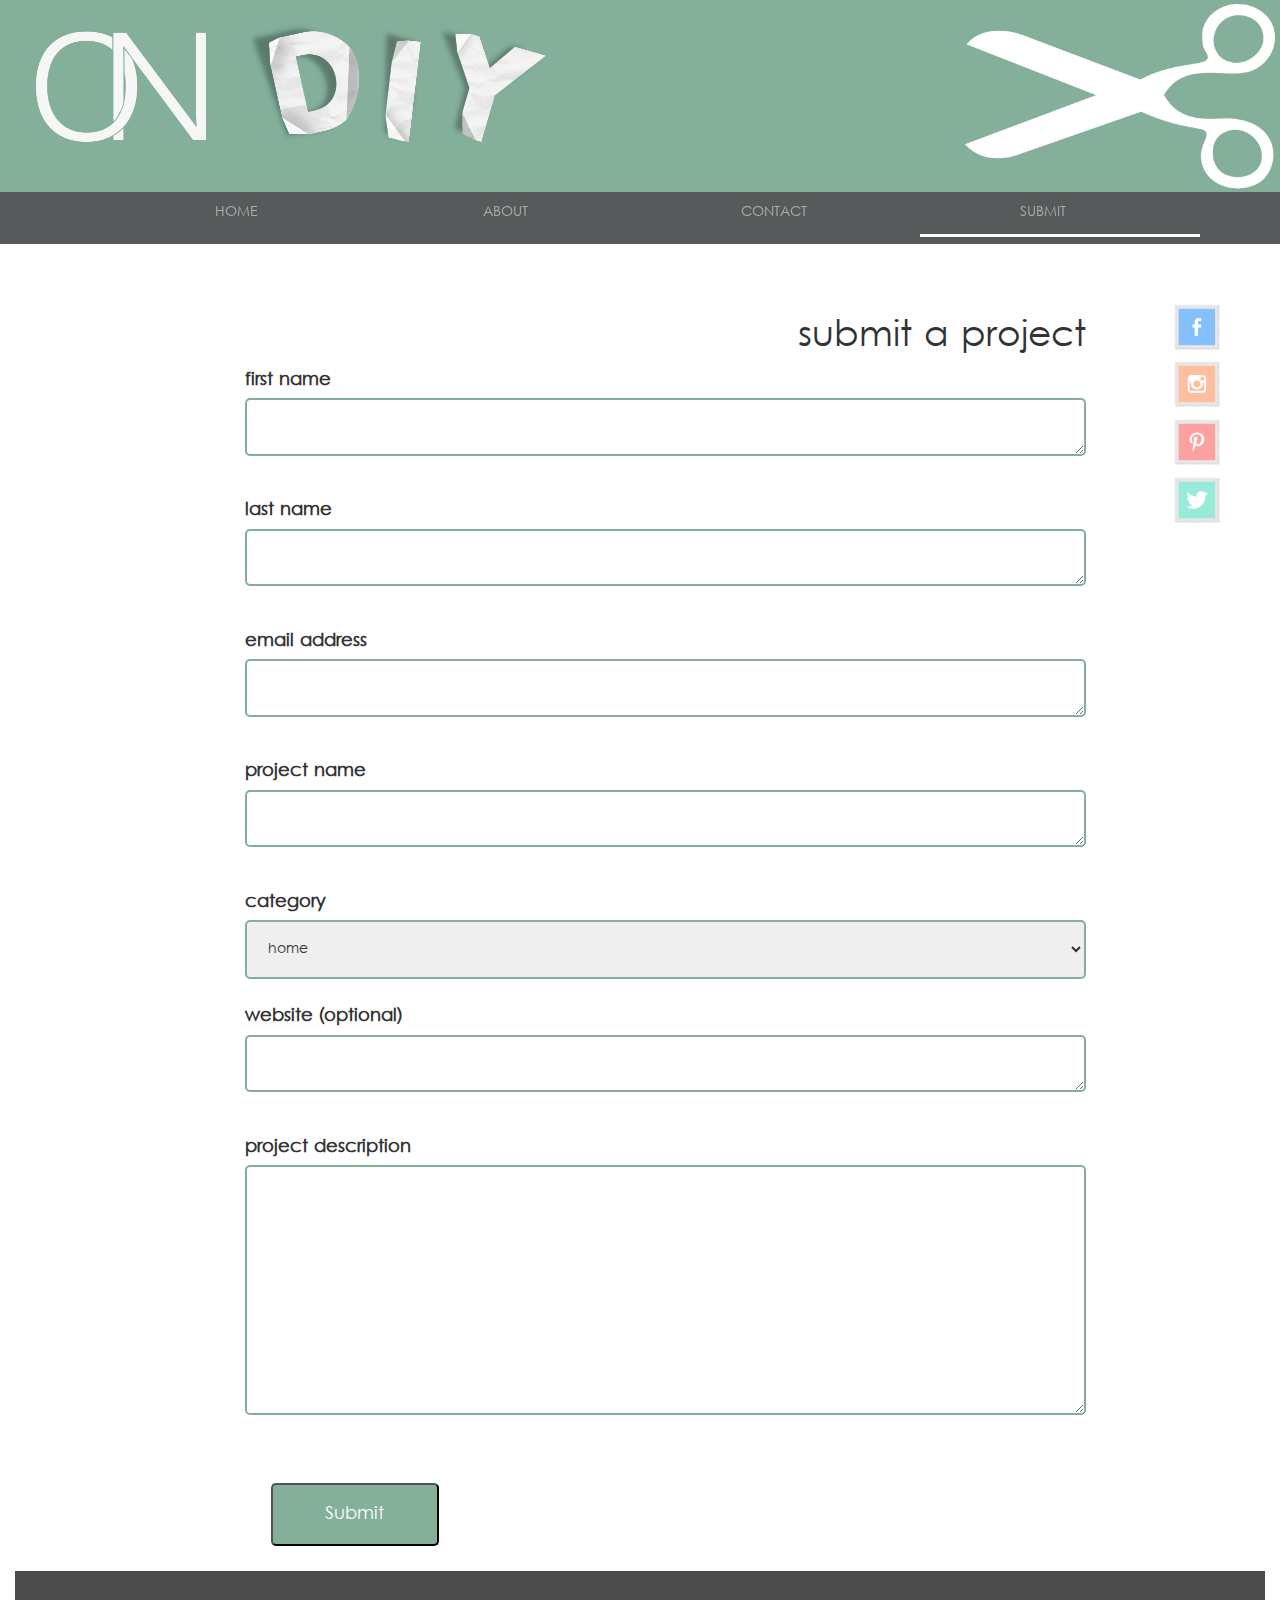
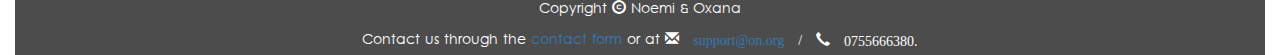
<file: submit.html>
<!DOCTYPE html>
<html>
<head>
<meta charset="utf-8">
  <script src='effects/jquery.js'></script>
  <script src='effects/jquery.sticky.js'></script>
  <link href = 'dist/css/bootstrap.css' rel = 'stylesheet' />
  <link href = 'main.css' rel='stylesheet' />
  <link rel="shortcut icon" href="favicon.png" type="image/png">
  <script src="dist/js/bootstrap.js"></script>
  <meta name = "viewport" content = "width=device-width, initial-scale=1.0">
  <script>
  $(document).ready(function(){
    $("#main_menu").sticky({topSpacing:0});
  });
</script> 
  <title>ON DIY</title>
  
</head>
<body>


<div id="myCarousel" class="carousel slide vertical" data-ride="carousel">
  <!-- Wrapper for slides -->
  <div class="carousel-inner" role="listbox">
    <div class="item active">
      <img src="images/open.png" >
    </div>

    <div class="item">
      <img src="images/closed.png" >
    </div>

    <div class="item">
      <img src="images/open.png" >
    </div>

    <div class="item">
      <img src="images/closed.png" >
    </div>
  </div>
</div>

<nav id='main_menu' >
  <div class='container-fluid'>
    <ul class='pag4'>
      <li class='menu1'><a href='index.html'> HOME </a></li><!--
+   --><li class='menu2'><a href='about.html'> ABOUT </a></li><!--
+   --><li class='menu3'><a href='contact.html'> CONTACT </a></li><!--
+   --><li class='menu4'><a href='submit.html'> SUBMIT </a></li>
    <hr />
     </ul>
  </div>
</nav>

<div id='main_page'>
  <div class="row">
    <div class="col-sm-2">
      
    </div>
  </div>

 <div id='main_content'>
  <div class='col-sm-12'>
    <h1>submit a project</h1>

    <form>
      <label for="fname">first name</label>
      <p><textarea rows='1' id='fname'></textarea></p>
      
      <label for="lname">last name</label>
      <p><textarea rows='1' id="lname"></textarea></p>
      
      <label for="email">email address</label>
      <p><textarea rows='1' id="email"></textarea></p>

      <label for="pname">project name</label>
      <p><textarea rows='1' id="pname"></textarea></p>

      <label for="cat">category</label>
        <select id="cat">
          <option value="home">home</option>
          <option value="beauty">beauty</option>
          <option value="fashion">fashion</option>
        </select>

      <label for="url">website (optional)</label>
      <p><textarea rows='1' id="url"></textarea></p>

      <label for="project">project description</label>
      <p><textarea id="project"></textarea></p>

     
  
      <input type="submit" value="Submit">
    </form>
  </div>
</div>
<div class='col-sm-1'>
  <nav id='right_nav'>
    <ul>
      <li><a href='http://www.facebook.com'><img src='images/socials/Facebook-icon1.png'></a></li>
      <li><a href='http://www.instagram.com'><img src='images/socials/Instagram-icon1.png'></a></li>
      <li><a href='http://www.pinterest.com'><img src='images/socials/Pinterest-icon1.png'></a></li>
      <li><a href='http://www.twitter.com'><img src='images/socials/Twitter-icon1.png'></a></li>
    </ul>
  </nav>
 </div>
 </div>
</div>
<div id='footer' class='col-sm-12'>
  <div class='container-fluid'>
    <p>Copyright <span class='glyphicon glyphicon-copyright-mark'></span><span>    </span> Noemi & Oxana</p> 
    <p>Contact us through the <a href='contact.html'>contact form</a> or at  <span  class='glyphicon glyphicon-envelope'  /> <a href='#'> support@on.org</a> / <span class='glyphicon glyphicon-earphone'/> 0755666380. </p>
   </div>
</div>

</body>
</file>
<file: main.css>
body {
  margin:0;
  padding: 0;
  background-image:url('logo.png');
  background-position: fixed;
  background-size: 45%;
  background-repeat: no-repeat;
  font-family:levenim;
  }
@font-face {
  font-family:levenim;
  src: url(levenimmt.ttf);
 }
.dreapta {
  text-align:right;
}
#myCarousel {
    background-image:url('logo.png');
    background-position: fixed;
    background-size: 45%;
    background-repeat: no-repeat;
    background-color: #83AF9B;
    z-index: -100;
    padding-left: 75%;

}
#myCarousel.vertical .item {
  transition: 0.1s ease-in-out top;
}
#myCarousel.carousel-inner.item img,
  #myCarousel.carousel-inner.item  a  img {
      width: 20%;
      margin-left: 70%;
}
#main_menu {
  width: 100%;
  height: 3em;
}
#main_menu {
  z-index:200;
  width:100%;
  text-align:center;
  }
#main_menu .container-fluid{
  background-color:rgba(14,20,20,0.7);
  min-height:3em;
  width: 100%;
}
#main_menu ul {
  display: inline-block;
  min-height:3em;
  padding: 0;
  margin:0;
  overflow: hidden;
}
#main_menu ul li {
  padding: 0;
  margin:0;
  position:relative;
  line-height:1em;
  text-align:center;
  display: inline-block;
  width:20em;
  max-width: 24%;
  height: 3em;
}

#main_menu a{
  display: inline-block;
  text-decoration: none;
  text-align: center;
  color:rgba(255,255,255,0.5);
  width:100%;
  height: 100%;
  margin-top:1em;
}
#main_menu a:hover{
  color:white;
  
}
.sticky {
  position: fixed;
  top:0;
}
#main_menu a:hover{
  color:white;
  
}
hr {
  margin-top:10px;
  height: .25rem;
  margin:0;
  background: white;
  border: none;
  }
.pag1 hr {
  margin-top:10px;
  height: .25rem;
  max-width: 25%;
  margin:0;
  background: white;
  border: none;
  transition: .3s ease-in-out;
  }
  .pag2 hr {
  margin-top:10px;
  height: .25rem;
  max-width: 25%;
  margin:0;
  margin-left:25%;
  background: white;
  border: none;
  transition: .3s ease-in-out;
  }
  .pag3 hr {
  margin-top:10px;
  height: .25rem;
  max-width: 25%;
  margin:0;
  margin-left:50%;
  background: white;
  border: none;
  transition: .3s ease-in-out;
  }
.pag4 hr {
  margin-top:10px;
  height: .25rem;
  max-width: 25%;
  margin:0;
  margin-left:75%;
  background: white;
  border: none;
  transition: .3s ease-in-out;
}
.menu1:hover ~ hr {
  margin-left:0;}
.menu2:hover  ~ hr {
margin-left:25%; }
.menu3:hover ~ hr {
margin-left:50%; }
.menu4:hover ~ hr {
margin-left:75%; }
a#homebutton {
  color:#FC9D9A;
}
a#beautybutton {
  color:#F9CDAD;
}
a#fashionbutton {
  color:#C8C8A9;
}


#main_page {
  margin-bottom:5em;
  margin-top:5%;
}
#main_content span {
  display:none;
}
#main_content textarea{
  width:100%;
  padding: 2% 2%;
  margin-bottom:3%;
  border: 2px solid #83AF9B;
  border-radius: 5px;
  text-align:left;
}
#main_content select#cat {
  width:100%;
  padding: 2% 2%;
  margin-bottom:3%;
  border: 2px solid #83AF9B;
  border-radius: 5px;
}
#main_content textarea#msg {
  height:250px;
}
#main_content textarea#project {
  height:250px;
}
#main_content textarea:focus {
    border: 3px solid #83AF9B;
}
#main_content label {
  font-size:18px;
}
#main_content h1 {
  text-align:right;
}
#main_content input[type=button], input[type=submit], input[type=reset] {
    background-color: #83AF9B;
    border-radius: 5px;
    color: white;
    padding: 2% 2%;
    text-decoration: none;
    margin: 3%;
    cursor: pointer;
    width:20%;
    font-size:18px;
}




#main_content a {
  text-decoration: none;
  color:white;
}
#main_content .home img:hover ~ span {
  z-index:300;
  position:relative;
  max-width: 100%;
  background-color:#FC9D9A;
  display: block;
}
#main_content .beauty img:hover ~ span {
  z-index:300;
  position:relative;
  max-width: 100%;
  background-color:#F9CDAD;
  display: block;
}
#main_content .fashion img:hover ~ span {
  z-index:300;
  position:relative;
  max-width: 100%;
  background-color:#C8C8A9;
  display: block;
}
#main_content img:hover {
  opacity: 0.7;
}
#main_content a {
  background-color: black;
  z-index: 200;
  display:block;
}
#main_content .col-sm-4 img {
  max-width:100%;
  max-height:100%;
}
#main_content .cell {
  padding:5%;
  border-radius:10px;
  margin-bottom:10%;
}
#main_content .cell .star {
  max-width:7%;
}
#main_content .home {
  background:#FC9D9A;
}
#main_content .beauty {
  background:#F9CDAD;
}
#main_content .fashion {
  background:#C8C8A9;
}
#main_content .shadow {
  -moz-box-shadow:4px 4px 5px 6px rgba(137,137,137,0.5);
  -webkit-box-shadow:4px 4px 5px 6px rgba(137,137,137,0.5);
  box-shadow:4px 4px 5px 6px rgba(137,137,137,0.2);
}

#photo {
  margin-top:30px;
}
#faq {
  text-align:right;
}
#faq li {
  list-style-position:inside;
}


@media (min-width: 768px) {

  .col-sm-2 {
    position:fixed;
    z-index: 20;
  }
  .sidebar-nav .navbar .navbar-collapse {
    padding: 0;
    max-height: none;
  }
  .active {
    display:none;
  }
  .sidebar-nav .navbar ul {
    float: none;
  }
  .sidebar-nav .navbar ul:not {
    display: block;
  }
  .sidebar-nav .navbar li {
    float: none;
    display: block;
  }
  .sidebar-nav .navbar-nav ul li a {
    padding-top: 12px;
    padding-bottom: 12px;
  }
  .sidebar-nav a {
    padding-top: 12px;
    padding-bottom: 12px;
    display: block;
    float:none;
  }
  #main_content {
    margin-left: 18%;
    margin-right:14%;
}
}
}
.sidebar-nav li.divizator hr {
  background-color: rgba(0,0,0,0.5);
}
#right_nav {
  position:fixed;
  right:5%;
}
#right_nav ul {
  display: block;
}
#right_nav ul li {
  list-style-type: none;
  display: block;
}
#right_nav ul li img {
  margin:10%;
  opacity: 0.5;
}
#right_nav ul li img:hover {
  opacity:1;
  width:105%;
  height:105%;
}

#footer .container-fluid {
  height:6em;
  background-color: rgba(0,0,0,0.7);
  padding-top:2em;
  margin:0;
  width: 100%;
}
#footer .container-fluid p {
  color:white;
  text-align:center;
}

#search {
    width: 30px;
    box-sizing: border-box;
    border: 2px solid #ccc;
    border-radius: 4px;
    font-size: 16px;
    background-image:url('http://findicons.com/files/icons/1389/g5_system/32/toolbar_find.png');
    background-color: white;
    background-position: 10px 10px; 
    background-repeat: no-repeat;
    padding: 12px 20px 12px 40px;
    -webkit-transition: width 0.4s ease-in-out;
    transition: width 0.4s ease-in-out;
}
input[type=text]#search:focus {
    width: 100%;
}
div#leftmenu {
  margin-top:-4.3%;
}
</file>
